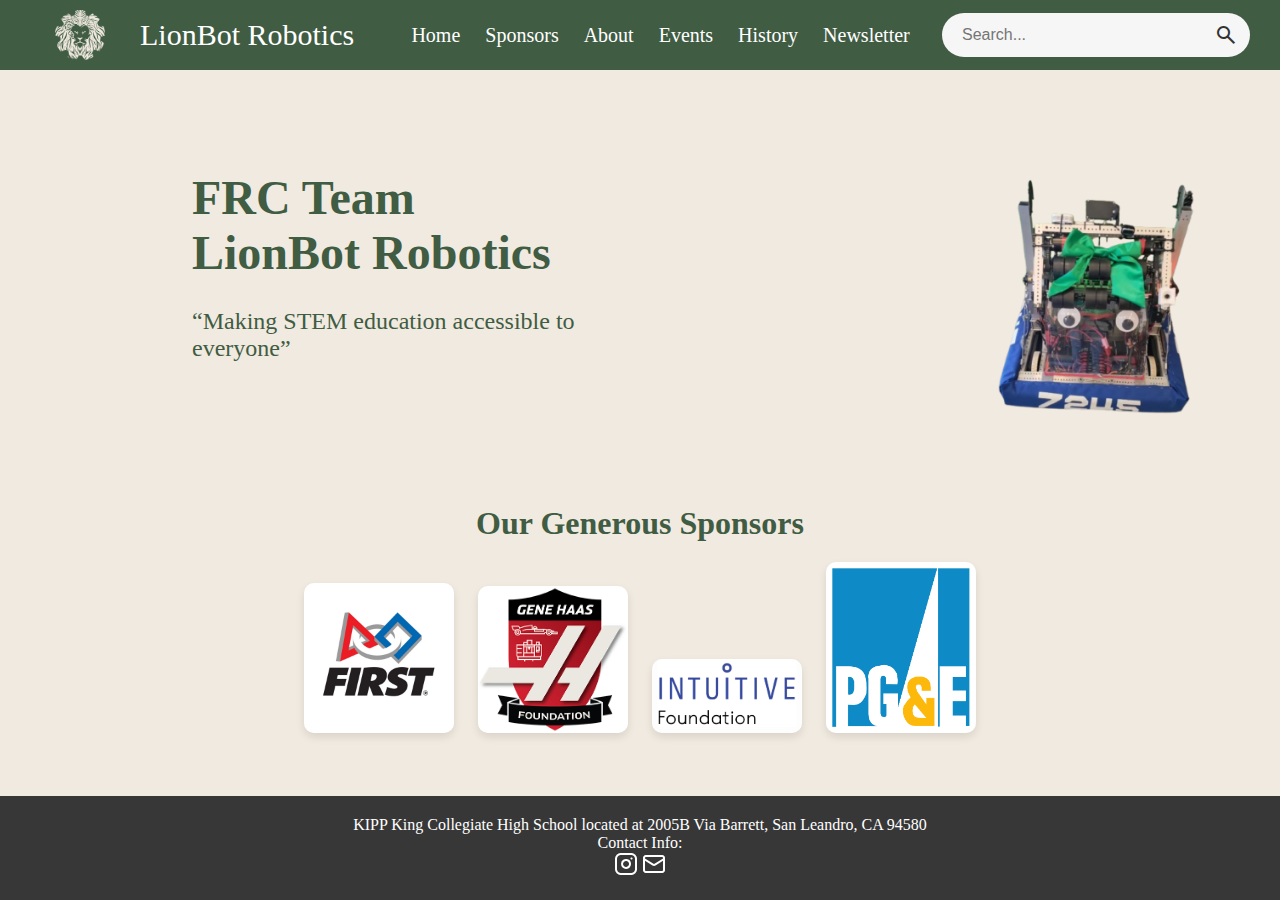
<file: index.html>
<!DOCTYPE html>
<html lang="en">
<head>
    <meta charset="UTF-8">
    <meta name="viewport" content="width=device-width, initial-scale=1.0">
    <title>LionBot 7245 | Home</title>
    <link rel="stylesheet" href="https://fonts.googleapis.com/css2?family=Material+Symbols+Outlined:opsz,wght,FILL,GRAD@24,400,0,0&icon_names=search" />
    <link rel="stylesheet" href="style.css">
    <link rel="icon" href="assets/images/lionbots.png">
</head>
<body>
    <header class="header">
        <div class="logo">
            <img src="assets/images/logo.png" alt="LionBots Logo">
            <a href="index.html">LionBot Robotics</a>
        </div>
        <nav class="nav-bar">
            <a href="index.html">Home</a>
            <a href="page/sponsors.html">Sponsors</a>
            <a href="page/about.html">About</a>
            <a href="page/events.html">Events</a>
            <a href="page/history.html">History</a>
            <a href="page/newletters.html">Newsletter</a>
        </nav>
        <div class="search-bar">
            <input type="text" placeholder="Search..." />
            <button type="submit" class="search-button">
                <span class="material-symbols-outlined">search</span>
            </button>
        </div>
    </header>
    <p id="space"></p>
    <div id="container">
        <div style="width: 30vw; float: left;">
            <h1>FRC Team <br> LionBot Robotics </h1> <br>
            <p>“Making STEM education accessible to everyone”</p>
        </div>
        <img style="width: 30vw;" src="assets/images/Scar2D2.png">
    </div>
    <div id = "quotes">

    </div>
    <div id="sponsors">
        <h1>Our Generous Sponsors</h1>
        <img src="assets/images/FIRST.png" alt="First">
        <img src="assets/images/gene-haas.png" alt="gene-haas">
        <img src="assets/images/IntuitiveFoundationLogo-1.jpg" alt="IntuitiveFoundation">
        <img src="assets/images/PG&E.png" alt="PG&E">
    </div>
    <div id = "banner">

    </div>
    <footer id="endfooter">
        <div>
            <p>KIPP King Collegiate High School located at 2005B Via Barrett, San Leandro, CA 94580</p>
        </div>
        <div>
            <p>Contact Info:</p>
            <a href="https://www.instagram.com/lionbotrobotics.7245/" target="_blank"><img src = "assets/images/instagram.png"></a>
            <a href="mailto:lionbots7245@kippking.org"><img src = "assets/images/mail.png"></a>
        </div>
    </footer>
</body>
</html>
</file>
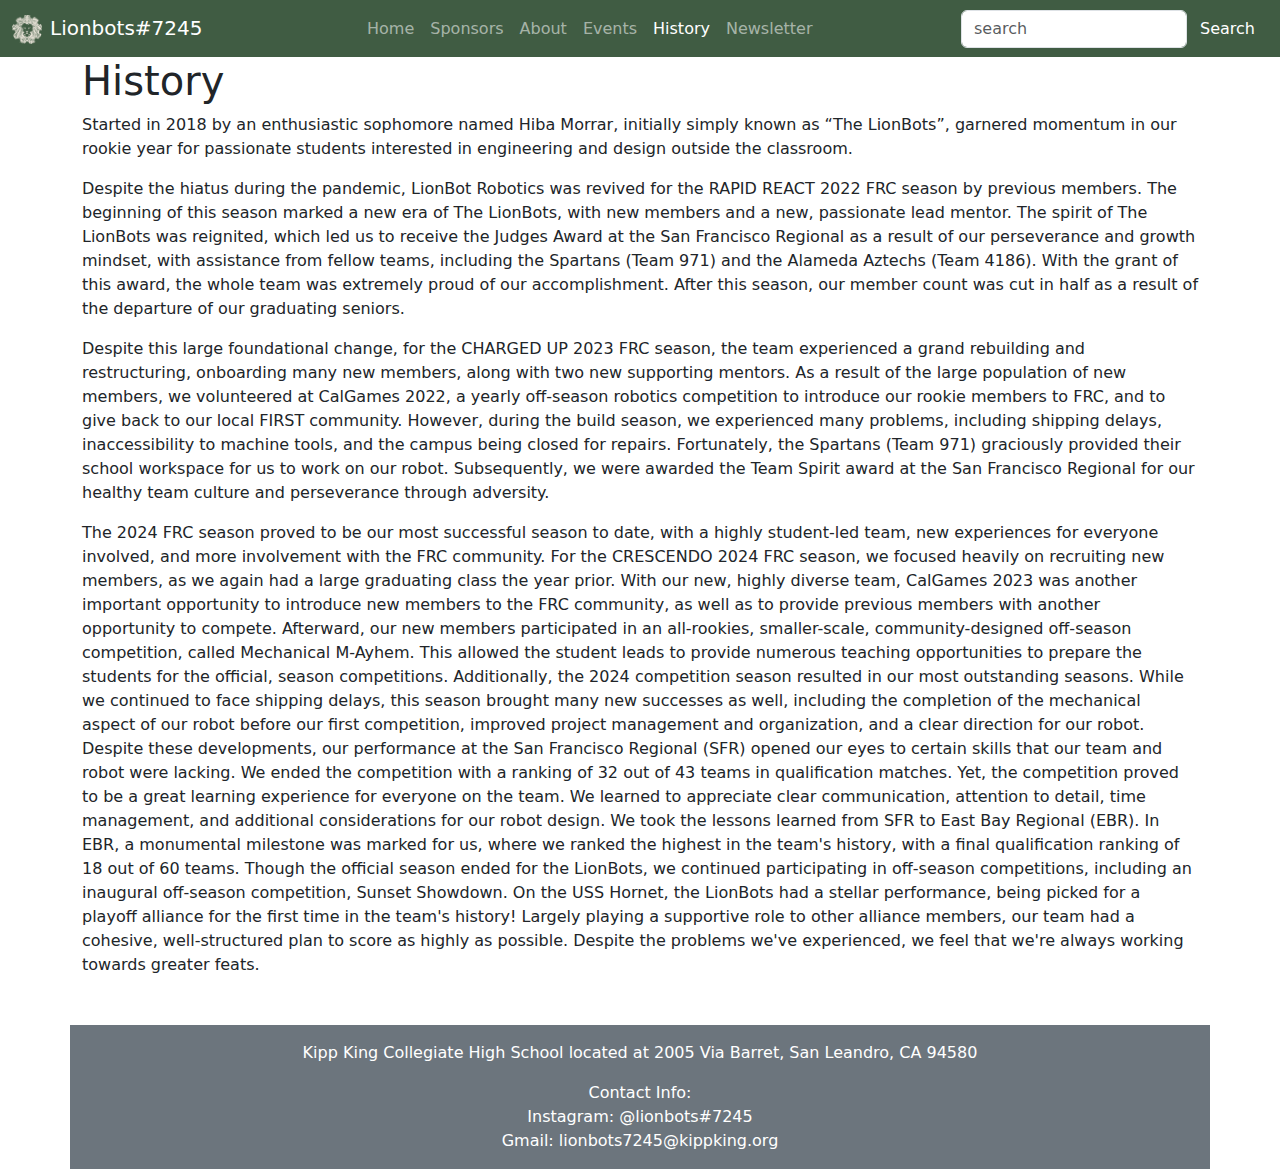
<file: history.html>
<!DOCTYPE html>
<html>
    <head>
        <meta charset="utf-8">
        <meta name="viewport" content="width=device-width, initial-scale=1">
        <title>LionBots 7245 | History</title>
        <link rel="stylesheet" href="bootstrap5.3/idk.css">
    </head>
    <body>
        <nav class="navbar navbar-expand-md navbar-dark bg-primary">
            <div class="container-fluid">
                <a class="navbar-brand" href="#"><img src="img/logo.png" alt="lionbots logo" width="30" class="me-2">Lionbots#7245</a>
                <button class="navbar-toggler" type="button" data-bs-toggle="collapse" data-bs-target="#navbar" aria-controls="navbar" aria-expanded="false" aria-label="Toggle navigation">
                    <span class="navbar-toggler-icon"></span>
                </button>
                <div class="collapse navbar-collapse" id="navbar">
                    <div class="navbar-nav ms-auto me-auto">
                        <a class="nav-link" href="index.html">Home</a>
                        <a class="nav-link" href="sponsors.html">Sponsors</a>
                        <a class="nav-link" href="about.html">About</a>
                        <a class="nav-link" href="events.html">Events</a>
                        <a class="nav-link active" aria-current="page" href="history.html">History</a>
                        <a class="nav-link" href="newsletter.html">Newsletter</a>
                    </div>
                    <form class="d-flex">
                        <input class="form-control" type="search" placeholder="search" aria-label="search">
                        <button class="btn text-white" type="submit">Search</button>
                    </form>
                </div>
            </div>
        </nav>
        <div class="container">
            <h1>History</h1>
            <p>Started in 2018 by an enthusiastic sophomore named Hiba Morrar, initially simply known as “The LionBots”, garnered momentum in our rookie year for passionate students interested in engineering and design outside the classroom.</p>
            <p>Despite the hiatus during the pandemic, LionBot Robotics was revived for the RAPID REACT 2022 FRC season by previous members. The beginning of this season marked a new era of The LionBots, with new members and a new, passionate lead mentor. The spirit of The LionBots was reignited, which led us to receive the Judges Award at the San Francisco Regional as a result of our perseverance and growth mindset, with assistance from fellow teams, including the Spartans (Team 971) and the Alameda Aztechs (Team 4186). With the grant of this award, the whole team was extremely proud of our accomplishment. After this season, our member count was cut in half as a result of the departure of our graduating seniors.</p>
            <p>Despite this large foundational change, for the CHARGED UP 2023 FRC season, the team experienced a grand rebuilding and restructuring, onboarding many new members, along with two new supporting mentors. As a result of the large population of new members, we volunteered at CalGames 2022, a yearly off-season robotics competition to introduce our rookie members to FRC, and to give back to our local FIRST community. However, during the build season, we experienced many problems, including shipping delays, inaccessibility to machine tools, and the campus being closed for repairs. Fortunately, the Spartans (Team 971) graciously provided their school workspace for us to work on our robot. Subsequently, we were awarded the Team Spirit award at the San Francisco Regional for our healthy team culture and perseverance through adversity.</p>
            <p>The 2024 FRC season proved to be our most successful season to date, with a highly student-led team, new experiences for everyone involved, and more involvement with the FRC community. For the CRESCENDO 2024 FRC season, we focused heavily on recruiting new members, as we again had a large graduating class the year prior. With our new, highly diverse team, CalGames 2023 was another important opportunity to introduce new members to the FRC community, as well as to provide previous members with another opportunity to compete. Afterward, our new members participated in an all-rookies, smaller-scale, community-designed off-season competition, called Mechanical M-Ayhem. This allowed the student leads to provide numerous teaching opportunities to prepare the students for the official, season competitions. Additionally, the 2024 competition season resulted in our most outstanding seasons. While we continued to face shipping delays, this season brought many new successes as well, including the completion of the mechanical aspect of our robot before our first competition, improved project management and organization, and a clear direction for our robot. Despite these developments, our performance at the San Francisco Regional (SFR) opened our eyes to certain skills that our team and robot were lacking. We ended the competition with a ranking of 32 out of 43 teams in qualification matches. Yet, the competition proved to be a great learning experience for everyone on the team. We learned to appreciate clear communication, attention to detail, time management, and additional considerations for our robot design. We took the lessons learned from SFR to East Bay Regional (EBR). In EBR, a monumental milestone was marked for us, where we ranked the highest in the team's history, with a final qualification ranking of 18 out of 60 teams. Though the official season ended for the LionBots, we continued participating in off-season competitions, including an inaugural off-season competition, Sunset Showdown. On the USS Hornet, the LionBots had a stellar performance, being picked for a playoff alliance for the first time in the team's history! Largely playing a supportive role to other alliance members, our team had a cohesive, well-structured plan to score as highly as possible. Despite the problems we've experienced, we feel that we're always working towards greater feats.
            </p>
            <div class="row bg-secondary text-center mt-5 p-3 text-white">
                <p>Kipp King Collegiate High School located at 2005 Via Barret, San Leandro, CA 94580</p>
                <p class="mb-0">Contact Info:<br>
                Instagram: @lionbots#7245<br>
                Gmail: lionbots7245@kippking.org</p>
            </div>
        </div>
    </div>
        <script src="bootstrap5.3/js/bootstrap.min.js"></script>
</body>
</html>
</file>
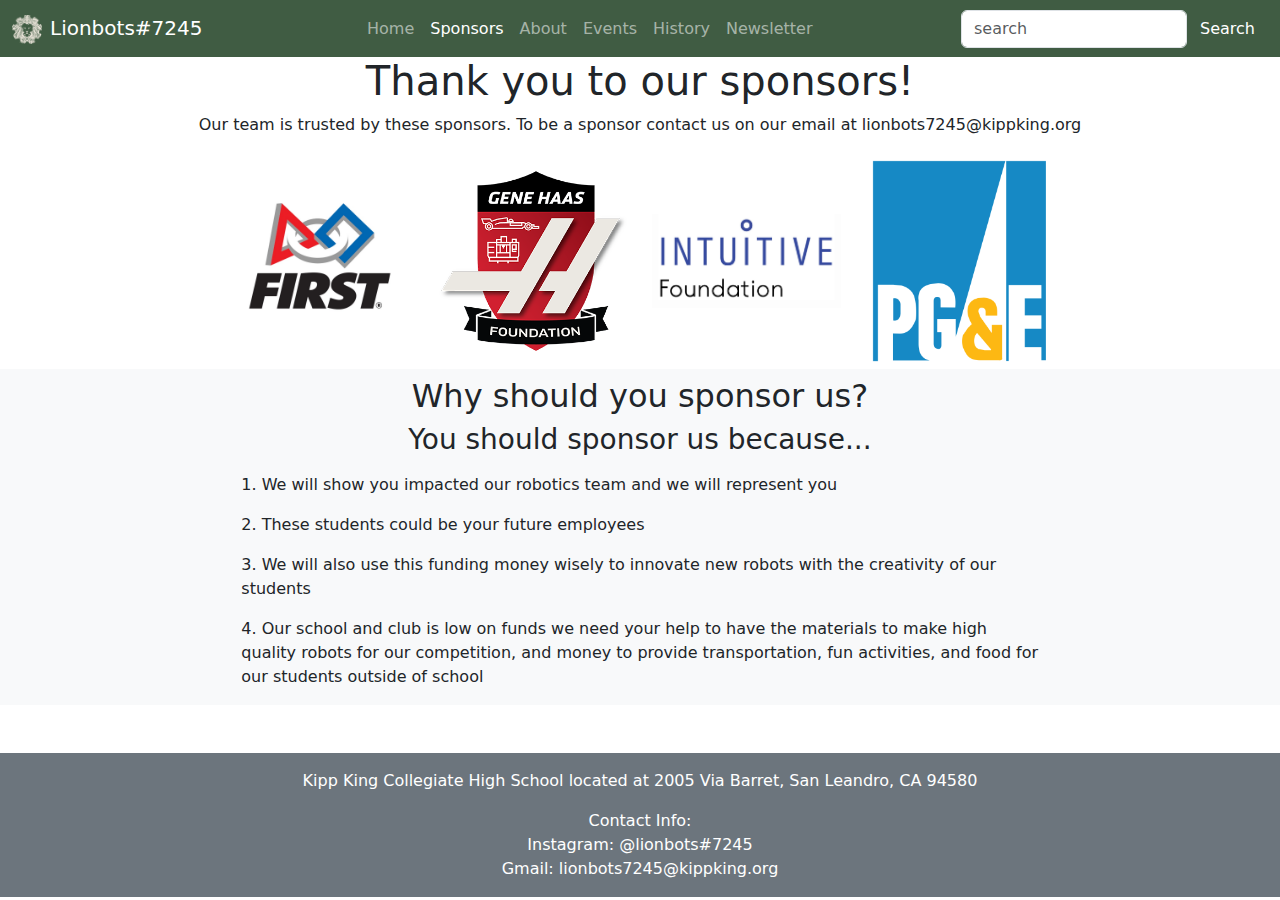
<file: sponsors.html>
<!DOCTYPE html>
<html>
    <head>
        <meta charset="utf-8">
        <meta name="viewport" content="width=device-width, initial-scale=1">
        <title>LionBots 7245 | Sponsors</title>
        <link rel="stylesheet" href="bootstrap5.3/idk.css">
    </head>
    <body>
        <nav class="navbar navbar-expand-md navbar-dark bg-primary">
            <div class="container-fluid">
                <a class="navbar-brand" href="#"><img src="img/logo.png" alt="lionbots logo" width="30" class="me-2">Lionbots#7245</a>
                <button class="navbar-toggler" type="button" data-bs-toggle="collapse" data-bs-target="#navbar" aria-controls="navbar" aria-expanded="false" aria-label="Toggle navigation">
                    <span class="navbar-toggler-icon"></span>
                </button>
                <div class="collapse navbar-collapse" id="navbar">
                    <div class="navbar-nav ms-auto me-auto">
                        <a class="nav-link" href="index.html">Home</a>
                        <a class="nav-link active" aria-current="page" href="sponsors.html">Sponsors</a>
                        <a class="nav-link" href="about.html">About</a>
                        <a class="nav-link" href="events.html">Events</a>
                        <a class="nav-link" href="history.html">History</a>
                        <a class="nav-link" href="newsletter.html">Newsletter</a>
                    </div>
                    <form class="d-flex">
                        <input class="form-control" type="search" placeholder="search" aria-label="search">
                        <button class="btn text-white" type="submit">Search</button>
                    </form>
                </div>
            </div>
        </nav>
        <div class="container-fluid m-0">
            <div class="row text-center">
                <h1>Thank you to our sponsors!</h1>
                <p>Our team is trusted by these sponsors. To be a sponsor contact us on our email at lionbots7245@kippking.org</p>
            </div>
            <div class="row text-center d-flex">
                <div class="col-md-2 col-sm-6 offset-md-2 my-auto">
                    <img src="img/FIRST.png" class="img-fluid">
                </div>
                <div class="col-md-2 col-sm-6 my-auto">
                    <img src="img/gene-haas.png" class="img-fluid">
                </div>
                <div class="col-md-2 col-sm-6 my-auto">
                    <img src="img/IntuitiveFoundationLogo-1.jpg" class="img-fluid">
                </div>
                <div class="col-md-2 col-sm-6 my-auto">
                    <img src="img/PG&E.png" class="img-fluid">
                </div>
            </div>
            <div class="row bg-light pt-2 pb-2">
                <div class="col-md-8 col-sm-12 offset-md-2">
                    <h2 class="text-center">Why should you sponsor us?</h2>
                    <h3 class="text-center">You should sponsor us because...</h3>
                    <ol class="list-group list-group-numbered">
                        <li class="list-group-item border-0 bg-light">We will show you impacted our robotics team and we will represent you</li>
                        <li class="list-group-item border-0 bg-light">These students could be your future employees</li>
                        <li class="list-group-item border-0 bg-light">We will also use this funding money wisely to innovate new robots with the creativity of our students</li>
                        <li class="list-group-item border-0 bg-light">Our school and club is low on funds we need your help to have the materials to make high quality robots for our competition, and money to provide transportation, fun activities, and food for our students outside of school</li>
                    </ol>
                </div>
            </div>
            <div class="row bg-secondary text-center mt-5 p-3 text-white">
                <p>Kipp King Collegiate High School located at 2005 Via Barret, San Leandro, CA 94580</p>
                <p class="mb-0">Contact Info:<br>
                Instagram: @lionbots#7245<br>
                Gmail: lionbots7245@kippking.org</p>
            </div>
        </div>
        <script src="bootstrap5.3/js/bootstrap.min.js"></script>
    </body>
</html>
</file>
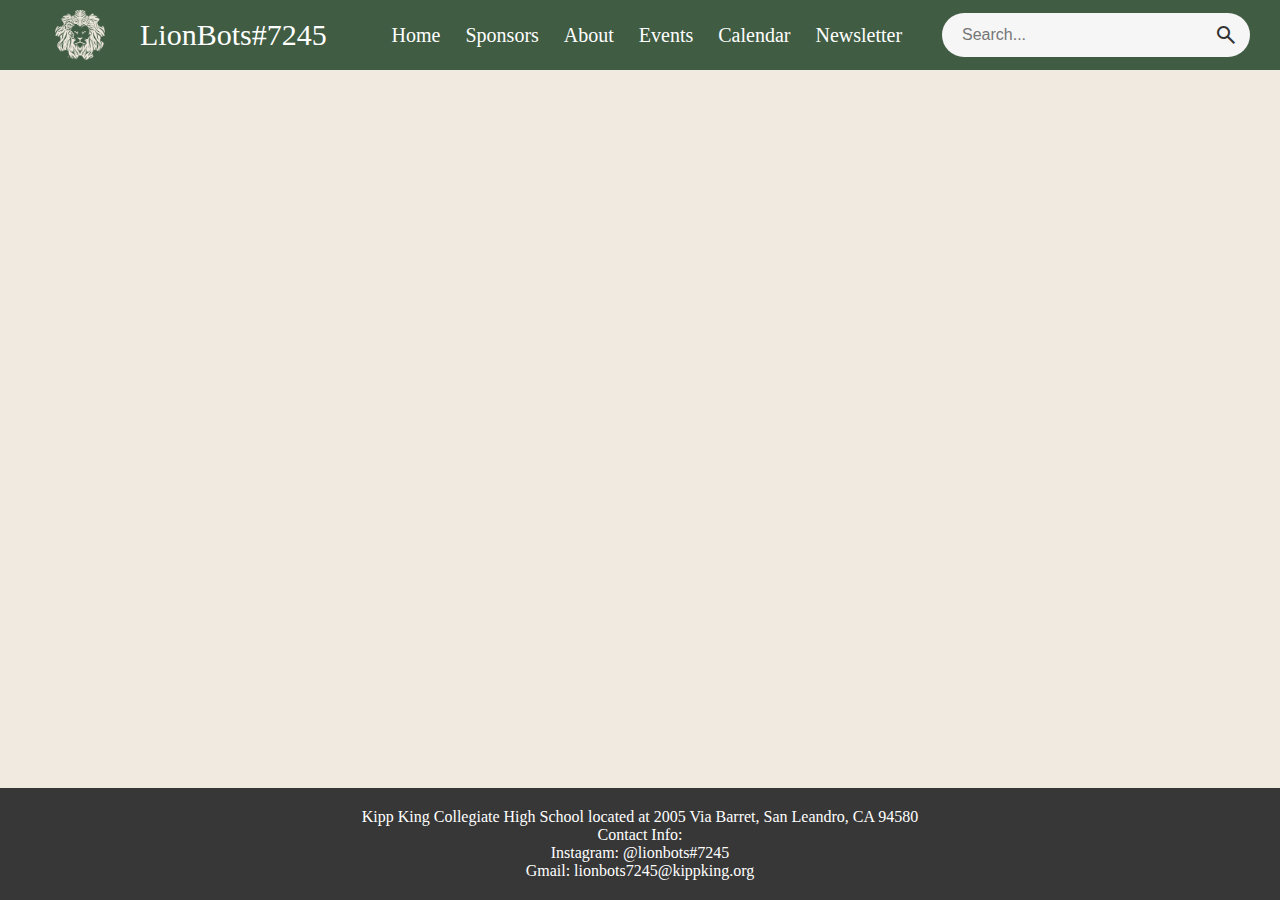
<file: page/calendar.html>
<!DOCTYPE html>
<html lang="en">
    <head>
        <meta charset="UTF-8">
        <meta name="viewport" content="width=device-width, initial-scale=1.0">
        <title>LionBot 7245 | Events</title>
        <link rel="stylesheet" href="https://fonts.googleapis.com/css2?family=Material+Symbols+Outlined:opsz,wght,FILL,GRAD@24,400,0,0&icon_names=search" />
        <link rel="stylesheet" href="../style.css">
    </head>
    <body>
        <header class="header">
            <div class="logo">
                <img src="../assets/images/logo.png" alt="LionBots Logo">
                <a href="../index.html">LionBots#7245</a>
            </div>
            <nav class="nav-bar">
                <a href="../index.html">Home</a>
                <a href="sponsors.html">Sponsors</a>
                <a href="about.html">About</a>
                <a href="events.html">Events</a>
                <a href="calendar.html">Calendar</a>
                <a href="newletters.html">Newsletter</a>
            </nav>
            <div class="search-bar">
                <input type="text" placeholder="Search..." />
                <button type="submit" class="search-button">
                    <span class="material-symbols-outlined">search</span>
                </button>
            </div>
        </header>
        <footer id="endfooter">
            <div>
                <p>Kipp King Collegiate High School located at 2005 Via Barret, San Leandro, CA 94580</p>
            </div>
            <div>
                <p>Contact Info:</p>
                <p>Instagram: @lionbots#7245</p>
                <p>Gmail: lionbots7245@kippking.org</p>
            </div>
        </footer>
    </body>
</html>
</file>
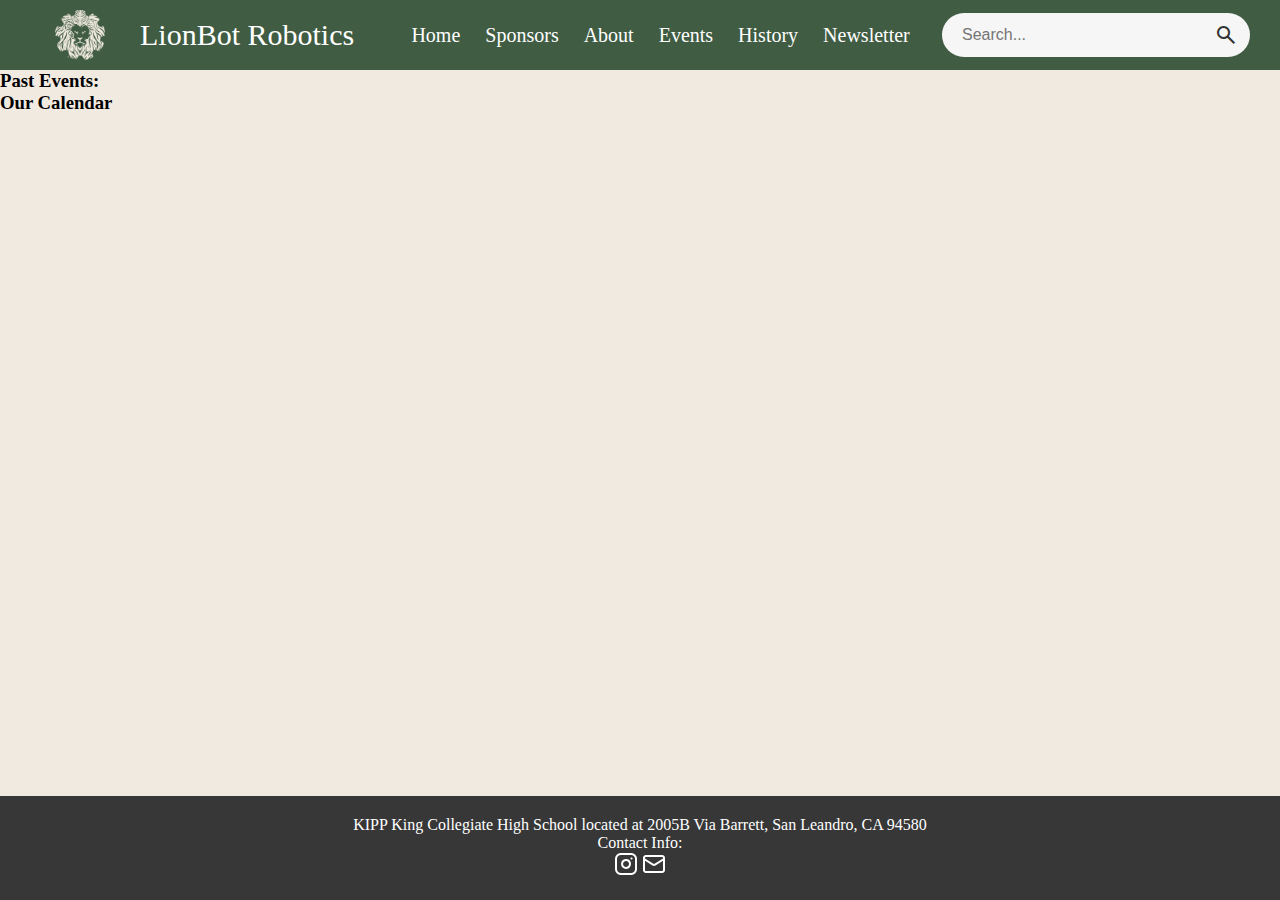
<file: page/events.html>
<!DOCTYPE html>
<html lang="en">
<head>
    <meta charset="UTF-8">
    <meta name="viewport" content="width=device-width, initial-scale=1.0">
    <title>LionBot 7245 | Events</title>
    <link rel="stylesheet" href="https://fonts.googleapis.com/css2?family=Material+Symbols+Outlined:opsz,wght,FILL,GRAD@24,400,0,0&icon_names=search" />
    <link rel="stylesheet" href="../style.css">
    <link rel="icon" href="../assets/images/lionbots.png">
</head>
<body>
    <header class="header">
        <div class="logo">
            <img src="../assets/images/logo.png" alt="LionBots Logo">
            <a href="../index.html">LionBot Robotics</a>
        </div>
        <nav class="nav-bar">
            <a href="../index.html">Home</a>
            <a href="sponsors.html">Sponsors</a>
            <a href="about.html">About</a>
            <a href="events.html">Events</a>
            <a href="history.html">History</a>
            <a href="newletters.html">Newsletter</a>
        </nav>
        <div class="search-bar">
            <input type="text" placeholder="Search..." />
            <button type="submit" class="search-button">
                <span class="material-symbols-outlined">search</span>
            </button>
        </div>
    </header>
    <p id="space"></p>
        <div id = "event-container">
            <h3>Past Events:</h3>

        </div>
        <div id = "calendar">
            <h3>Our Calendar</h3>
        </div>
        <footer id="endfooter">
            <div>
                <p>KIPP King Collegiate High School located at 2005B Via Barrett, San Leandro, CA 94580</p>
            </div>
            <div>
                <p>Contact Info:</p>
                <a href="https://www.instagram.com/lionbotrobotics.7245/" target="_blank"><img src = "../assets/images/instagram.png"></a>
                <a href="mailto:lionbots7245@kippking.org"><img src = "../assets/images/mail.png"></a>
            </div>
        </footer>
</body>
</html>
</file>
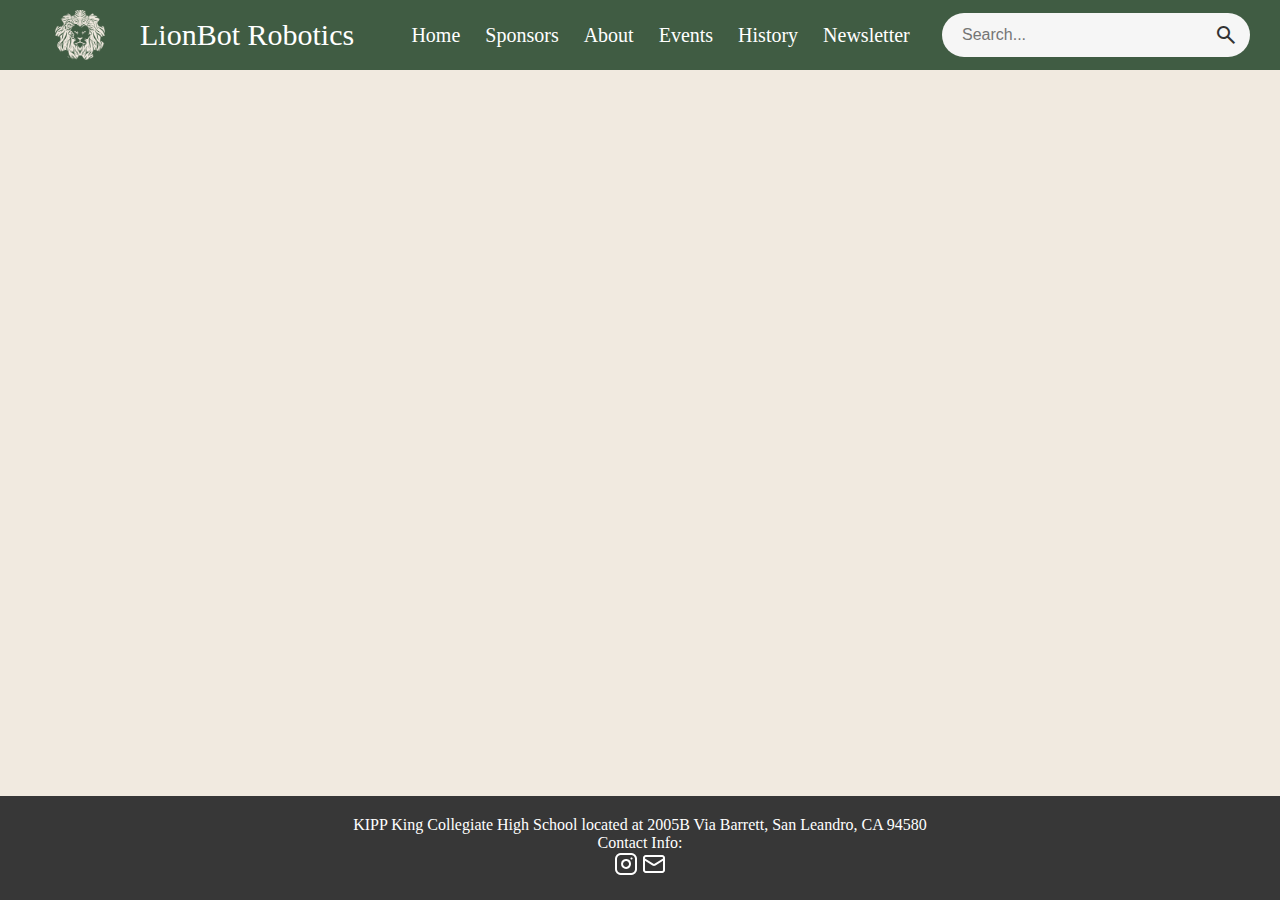
<file: page/history.html>
<!DOCTYPE html>
<html lang="en">
    <head>
        <meta charset="UTF-8">
        <meta name="viewport" content="width=device-width, initial-scale=1.0">
        <title>LionBot 7245 | History</title>
        <link rel="stylesheet" href="https://fonts.googleapis.com/css2?family=Material+Symbols+Outlined:opsz,wght,FILL,GRAD@24,400,0,0&icon_names=search" />
        <link rel="stylesheet" href="../style.css">
        <link rel="icon" href="../assets/images/lionbots.png">
    </head>
    <body>
        <header class="header">
            <div class="logo">
                <img src="../assets/images/logo.png" alt="LionBots Logo">
                <a href="../index.html">LionBot Robotics</a>
            </div>
            <nav class="nav-bar">
                <a href="../index.html">Home</a>
                <a href="sponsors.html">Sponsors</a>
                <a href="about.html">About</a>
                <a href="events.html">Events</a>
                <a href="history.html">History</a>
                <a href="newletters.html">Newsletter</a>
            </nav>
            <div class="search-bar">
                <input type="text" placeholder="Search..." />
                <button type="submit" class="search-button">
                    <span class="material-symbols-outlined">search</span>
                </button>
            </div>
        </header>
        <p id="space"></p>
        <footer id="endfooter">
            <div>
                <p>KIPP King Collegiate High School located at 2005B Via Barrett, San Leandro, CA 94580</p>
            </div>
            <div>
                <p>Contact Info:</p>
                <a href="https://www.instagram.com/lionbotrobotics.7245/" target="_blank"><img src = "../assets/images/instagram.png"></a>
                <a href="mailto:lionbots7245@kippking.org"><img src = "../assets/images/mail.png"></a>
            </div>
        </footer>
    </body>
</html>
</file>
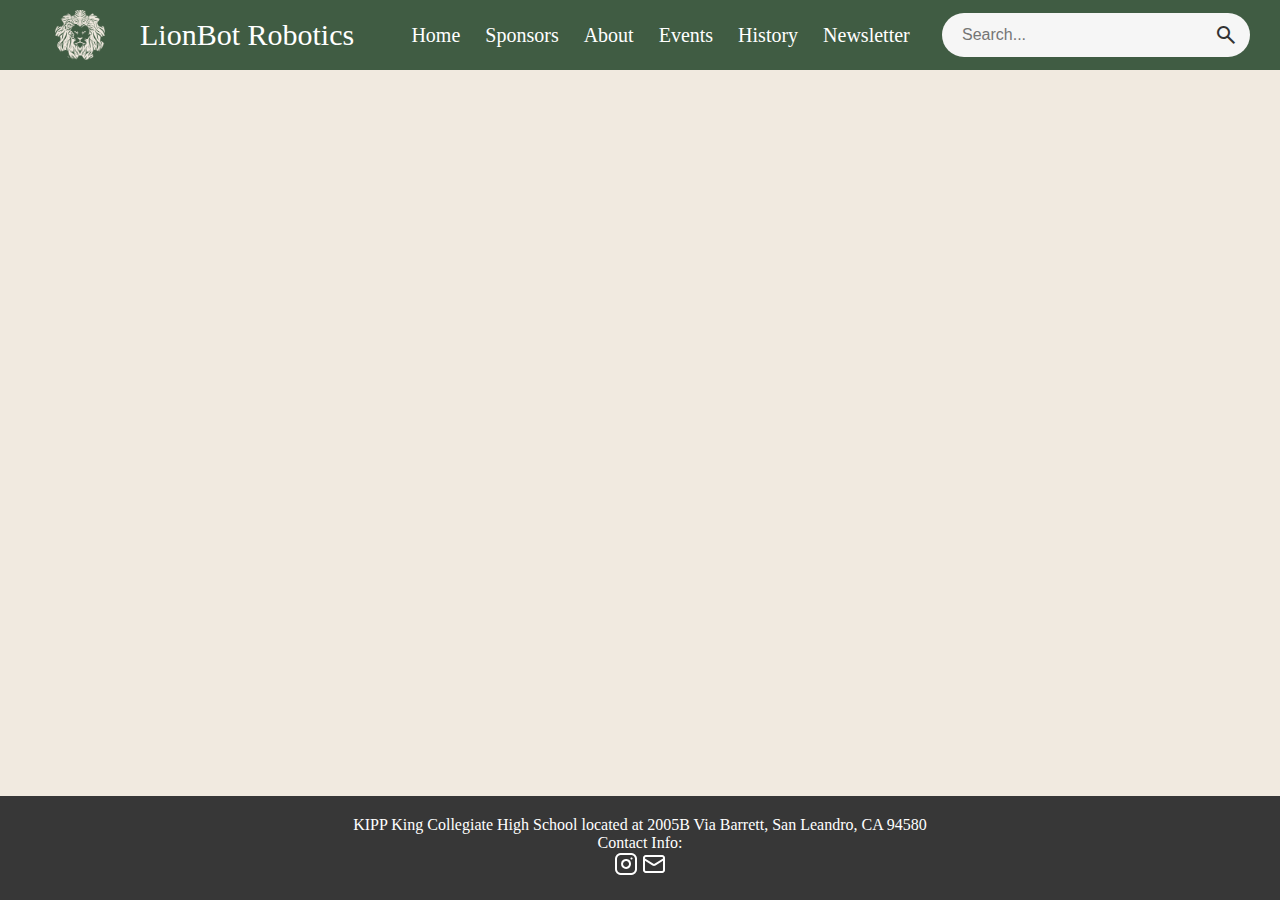
<file: page/newletters.html>
<!DOCTYPE html>
<html lang="en">
    <head>
        <meta charset="UTF-8">
        <meta name="viewport" content="width=device-width, initial-scale=1.0">
        <title>LionBot 7245 | Newsletter</title>
        <link rel="stylesheet" href="https://fonts.googleapis.com/css2?family=Material+Symbols+Outlined:opsz,wght,FILL,GRAD@24,400,0,0&icon_names=search" />
        <link rel="stylesheet" href="../style.css">
        <link rel="icon" href="../assets/images/lionbots.png">
    </head>
    <body>
        <header class="header">
            <div class="logo">
                <img src="../assets/images/logo.png" alt="LionBots Logo">
                <a href="../index.html">LionBot Robotics</a>
            </div>
            <nav class="nav-bar">
                <a href="../index.html">Home</a>
                <a href="sponsors.html">Sponsors</a>
                <a href="about.html">About</a>
                <a href="events.html">Events</a>
                <a href="history.html">History</a>
                <a href="newletters.html">Newsletter</a>
            </nav>
            <div class="search-bar">
                <input type="text" placeholder="Search..." />
                <button type="submit" class="search-button">
                    <span class="material-symbols-outlined">search</span>
                </button>
            </div>
        </header>
        <p id="space"></p>
        <footer id="endfooter">
            <div>
                <p>KIPP King Collegiate High School located at 2005B Via Barrett, San Leandro, CA 94580</p>
            </div>
            <div>
                <p>Contact Info:</p>
                <a href="https://www.instagram.com/lionbotrobotics.7245/" target="_blank"><img src = "../assets/images/instagram.png"></a>
                <a href="mailto:lionbots7245@kippking.org"><img src = "../assets/images/mail.png"></a>
            </div>
        </footer>
    </body>
</html>
</file>
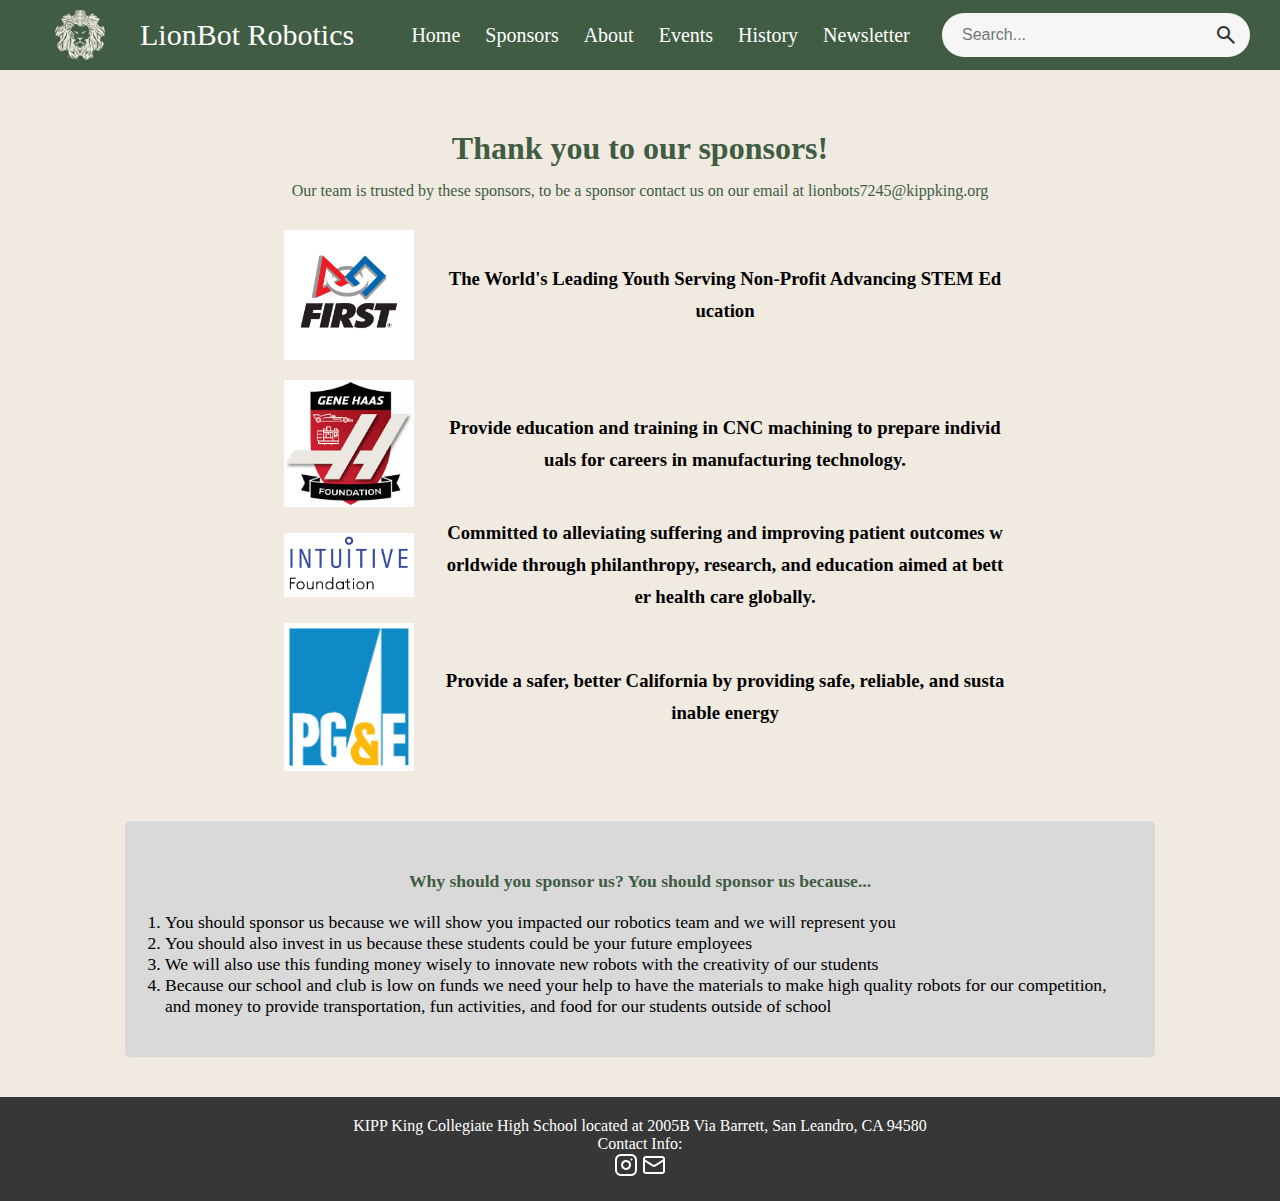
<file: page/sponsors.html>
<!DOCTYPE html>
<html lang="en">

<head>
    <meta charset='UTF-8'>
    <meta name='viewport' content='width=device-width, initial-scale=1.0'>
    <title>LionBot 7245 | Sponsors</title>
    <link rel="stylesheet" href="https://fonts.googleapis.com/css2?family=Material+Symbols+Outlined:opsz,wght,FILL,GRAD@24,400,0,0&icon_names=search" />
    <link rel="stylesheet" href="../style.css">
    <link rel="icon" href="../assets/images/lionbots.png">
</head>

<body>
    <header class="header">
        <div class="logo">
            <img src="../assets/images/logo.png" alt="LionBots Logo">
            <a href="../index.html">LionBot Robotics</a>
        </div>
        <nav class="nav-bar">
            <a href="../index.html">Home</a>
            <a href="sponsors.html">Sponsors</a>
            <a href="about.html">About</a>
            <a href="events.html">Events</a>
            <a href="history.html">History</a>
            <a href="newletters.html">Newsletter</a>
        </nav>
        <div class="search-bar">
            <input type="text" placeholder="Search..." />
            <button type="submit" class="search-button">
                <span class="material-symbols-outlined">search</span>
            </button>
        </div>
    </header>
            <p id="space"></p>
            <h1 class="sponsor-header">Thank you to our sponsors!</h1>

            <p class="sponsor-header">Our team is trusted by these sponsors, to be a sponsor contact us on our email at <a>lionbots7245@kippking.org</a></p>

            <div class="sponsor-photo">
            <img src="../assets/images/FIRST.png" alt="First">
            <h3>The World's Leading Youth Serving Non-Profit Advancing STEM Education</h3>
            </div>
            <div class="sponsor-photo">
                <img src="../assets/images/gene-haas.png" alt="gene-haas">
                <h3>Provide education and training in CNC machining to prepare individuals for careers in manufacturing technology.</h3>
            </div>
            <div class="sponsor-photo">
                <img src="../assets/images/IntuitiveFoundationLogo-1.jpg" alt="IntuitiveFoundation">
                <h3>Committed to alleviating suffering and improving patient outcomes worldwide through philanthropy, research, and education aimed at better health care globally.</h3>
            </div>
            <div class="sponsor-photo">
                <img src="../assets/images/PG&E.png" alt="PG&E">
                <h3>Provide a safer, better California by providing safe, reliable, and sustainable energy</h3>
            </div>

            <div class="reason-box">
                <h4 class="sponsor-header">Why should you sponsor us? You should sponsor us because...</h4>

                    <ol>
                        <li> You  should sponsor us because we will show you impacted our robotics team and we will represent you</li>
                         <li>You should also invest in us because these students could be your future employees  </li>
                        <li>We will also use this funding money wisely to innovate new robots with the creativity of our students </li>
                        <li> Because our school and club is low on funds we need your help to have the materials to make high quality robots for our competition,  and money to provide transportation, fun activities, and food for our students outside of school </li>
                    </ol>
            </div>

            <footer id="endfooter">
                <div>
                    <p>KIPP King Collegiate High School located at 2005B Via Barrett, San Leandro, CA 94580</p>
                </div>
                <div>
                    <p>Contact Info:</p>
                    <a href="https://www.instagram.com/lionbotrobotics.7245/" target="_blank"><img src = "../assets/images/instagram.png"></a>
                    <a href="mailto:lionbots7245@kippking.org"><img src = "../assets/images/mail.png"></a>
                </div>
            </footer>
    </body>

</html>
</file>
<file: style.css>
* {
    margin: 0;
    padding: 0;
    box-sizing: border-box;
}

body {
    display: flex;
    flex-direction: column;
    min-height: 100vh;
    background-color: #F1EAE0;
}

.header {
    display: flex;
    justify-content: space-between;
    align-items: center;
    position: fixed;
    top: 0;
    left: 0;
    width: 100%;
    padding: 10px 30px;
    background-color: #405C43;
}

#space {
    /*This let the header not block the page text in the beginning*/
    padding-bottom: 70px;
}

img[alt="LionBots Logo"] {
    width: 100px;
    height: 50px;
    max-width: 100%;
    max-height: 100%;
    object-fit: contain;
}

.logo {
    display: flex;
    align-items: center;
}

.logo a {
    font-size: 30px;
    color: #fff;
    text-decoration: none;
    margin-left: 10px;
}

.nav-bar {
    display: flex;
    align-items: center;
}

.nav-bar a {
    font-size: 20px;
    color: #fff;
    text-decoration: none;
    margin-left: 25px;
}

.search-bar {
    display: flex;
    align-items: center;
    background-color: #f6f6f6;
    padding: 5px 12px;
    border-radius: 25px;
}

.search-bar input {
    font-size: 16px;
    padding: 8px;
    border: none;
    border-radius: 20px;
    outline: none;
    background: transparent;
    width: 250px;
}

.search-button {
    border: none;
    background: transparent;
    color: #333333;
    cursor: pointer;
    font-size: 24px;
    display: flex;
    align-items: center;
    justify-content: center;
    margin-left: 10px;
}

.search-button span {
    display: flex;
    align-items: center;
    justify-content: center;
}

.sponsor-header {
    color: #405C43;
    text-align: center;
    /*can't find font for Comfortaa */
    margin: 10px 0px 20px 0px;
}

h1.sponsor-header {
    margin: 60px 0px 5px 0px;
    font-size: 200%;
}

#container {
    height: auto;
    padding-left: 15%;
    text-align: left;
    padding-top: 100px;
}

#container h1 {
    font-size: 3rem;
    color: #405C43;
    margin-bottom: 10px;
}

#container p {
    font-size: 1.5rem;
    color: #405C43;
}

#container img {
    max-width: 100%;
    max-height: 100%;
    float: right;
}

#sponsors {
    padding: 50px 20px;
    text-align: center;
}

#sponsors h1 {
    font-size: 2rem;
    color: #405C43;
    margin-bottom: 20px;
}

#sponsors img {
    max-width: 150px;
    height: auto;
    margin: 0 10px;
    border-radius: 10px;
    box-shadow: 0 4px 8px rgba(0, 0, 0, 0.1);
}

.reason-box {
    margin: 40px 125px 40px;
    padding: 40px;
    background-color: #D9D9D9;
    font-size: 110%;
    border-radius: 5px;
}

.sponsor-photo{
    display: flex;
    flex-wrap: nowrap;
    margin-left: auto;
    margin-right: auto;
    text-align: center;
    justify-content: center;
}

.sponsor-photo>img{
    max-width: 100%;
    max-height: 100%;
    object-fit: contain;
    width: 150px;
    margin: 10px;
    padding-right: 20px;
}
.sponsor-photo>:not(img) {
    width: 44%;
    margin-top: 20px;
    line-height: 1.7;
    word-break: break-all;
    margin-bottom: auto;
    width: 30em;
    margin: auto;
}

.sponsor-photo>image{
    float: left;
    width: 44%;
    /* display: inline-block; */
    text-align: center;
    padding: 3%;
    border-radius: 10px;
    box-shadow: 0 4px 8px rgba(0, 0, 0, 0.1);
}

.aboutUsPhoto>img{
    width: 600px;
    max-width: 100%;
    max-height: 100%;
    display: block;
    margin-left: auto;
    margin-right: auto;
}

#endfooter::after {
    /* makes the background work. shamelessly copied from oaklandchinatownt201.org. don't know why this works but it does.*/
    content: '';
    display: table;
    clear: both;
}

#endfooter {
    background-color: #373737;
    color: #fff;
    text-align: center;
    padding: 20px;
    margin-top: auto;
    width: 100%
}

#aboutUsHeading {
    text-align: center;
    padding: 20px;
    width: 100%;
    color: #023020;
    font-size: large;

}

#aboutUsPhoto {
    float: center;
    width: 200%;
    transform: scale(1.5);
    max-width: fit-content;
    height: auto;
}

#aboutUsInfo {
    margin-left: 25%;
    padding: 20px;
    width: 50%;
    font-size: large;
}

#aboutUsOri {
    text-align: left;
    padding: 20px;
    font-size: large;
    margin-left: 25%;
    width: 50%;
}

#motto {
    white-space: nowrap;
    overflow: hidden;
    display: inline-block;
    border-right: 3px solid black;
    animation: typing 5s steps(45, end) forwards;
}

@keyframes typing {
    from {
        width: 0;
        border-right: 3px solid black;
    }
    to {
        width: 90%;
        border-right: 3px solid black;
    }
}

@keyframes blinkCursor {
    50% {
        border-color: transparent;
    }
    100% {
        border-color: transparent;
    }
}
</file>
